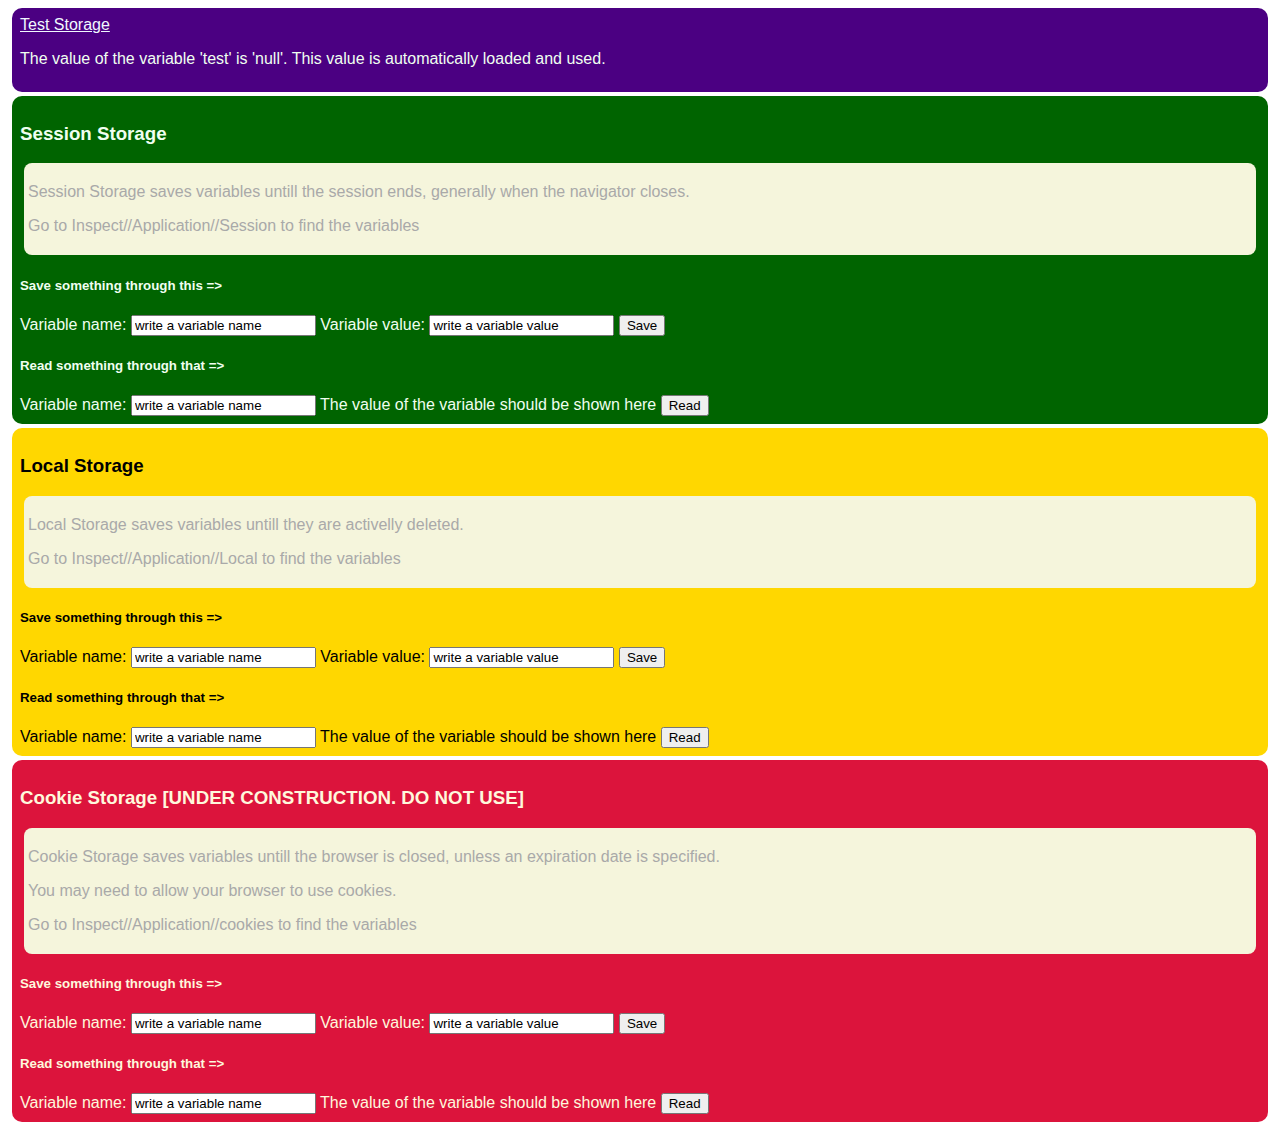
<file: index.html>
<!DOCTYPE html>
<html lang="en">
<head>
    <meta charset="UTF-8">
    <meta name="viewport" content="width=device-width, initial-scale=1.0">
    <title>Document</title>
    <link rel="stylesheet" href="./style.css">
</head>
<body onload="loaded()">
    <div id="area4" class="area">
        <a href="./another.html">Test Storage</a>
        <p id="showValue">Variable value</p>
    </div>
    <div id="area1" class="area">
        <h3>Session Storage</h3>
        <div class="info">
            <p>Session Storage saves variables untill the session ends, generally when the navigator closes.</p>
            <p>Go to Inspect//Application//Session to find the variables</p>
        </div>
        <h5>Save something through this => </h5>
        <label for="sessionSaveKey">Variable name: </label>
        <input id="sessionSaveKey" type="text" value="write a variable name">
        <label for="sessionSaveValue">Variable value: </label>
        <input id="sessionSaveValue" type="text" value="write a variable value">
        <button id="sessionSaveBtn" onclick="sessionSave()">Save</button>
        <h5>Read something through that => </h5>
        <label for="sessionReadKey">Variable name: </label>
        <input id="sessionReadKey" type="text" value="write a variable name">
        <span id="sessionReadValue">The value of the variable should be shown here</span>
        <button id="sessionReadBtn" onclick="sessionRead()">Read</button>
    </div>
        
    <div id="area2" class="area">
        <h3>Local Storage</h3>
        <div class="info">
            <p>Local Storage saves variables untill they are activelly deleted.</p>
            <p>Go to Inspect//Application//Local to find the variables</p>
        </div>
        <h5>Save something through this => </h5>
        <label for="localSaveKey">Variable name: </label>
        <input id="localSaveKey" type="text" value="write a variable name">
        <label for="localSaveValue">Variable value: </label>
        <input id="localSaveValue" type="text" value="write a variable value">
        <button id="localSaveBtn" onclick="localSave()">Save</button>
        <h5>Read something through that => </h5>
        <label for="localReadKey">Variable name: </label>
        <input id="localReadKey" type="text" value="write a variable name">
        <span id="localReadValue">The value of the variable should be shown here</span>
        <button id="localReadBtn" onclick="localRead()">Read</button>
    </div>


    <div id="area3" class="area">
        <h3>Cookie Storage [UNDER CONSTRUCTION. DO NOT USE]</h3>
        <div class="info">
            <p>Cookie Storage saves variables untill the browser is closed, unless an expiration date is specified.</p>
            <p>You may need to allow your browser to use cookies.</p>
            <p>Go to Inspect//Application//cookies to find the variables</p>
        </div>
        <h5>Save something through this => </h5>
        <label for="cookieSaveKey">Variable name: </label>
        <input id="cookieSaveKey" type="text" value="write a variable name">
        <label for="cookieSaveValue">Variable value: </label>
        <input id="cookieSaveValue" type="text" value="write a variable value">
        <button id="cookieSaveBtn" onclick="cookieSave()">Save</button>
        <h5>Read something through that => </h5>
        <label for="cookieReadKey">Variable name: </label>
        <input id="cookieReadKey" type="text" value="write a variable name">
        <span id="cookieReadValue">The value of the variable should be shown here</span>
        <button id="cookieReadBtn" onclick="cookieRead()">Read</button>
    </div>

    <script src="./main.js"></script>
</body>
</html>
</file>
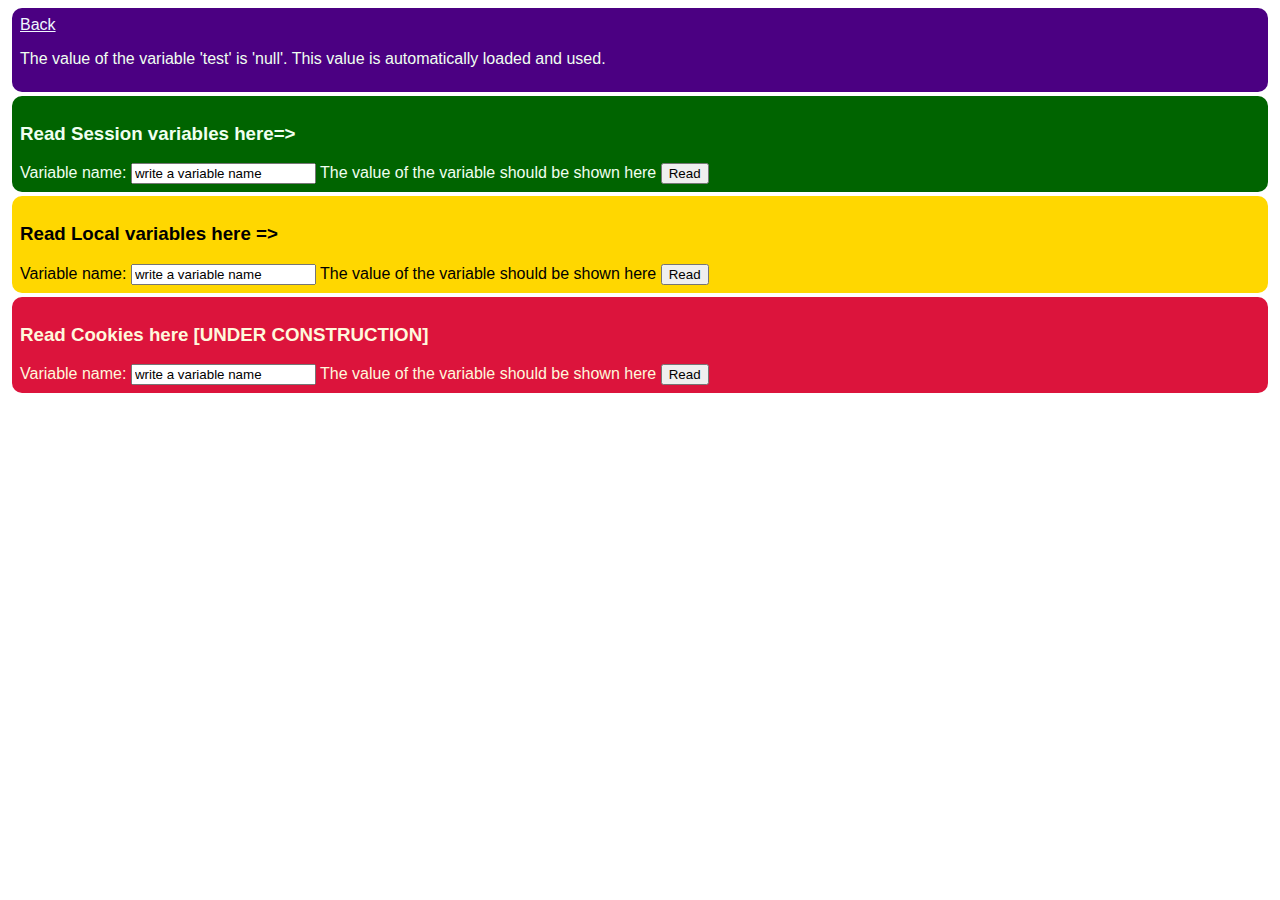
<file: another.html>
<!DOCTYPE html>
<html lang="en">
<head>
    <meta charset="UTF-8">
    <meta name="viewport" content="width=device-width, initial-scale=1.0">
    <title>Document</title>
    <link href="./style.css" rel="stylesheet">
</head>
<body onload="loaded()">
    <div id="area4" class="area">
        <a href="./index.html">Back</a>
        <p id="showValue">Variable value</p>
    </div>
    <div id="area1" class="area">
        <h3>Read Session variables here=> </h3>
        <label for="sessionReadKey">Variable name: </label>
        <input id="sessionReadKey" type="text" value="write a variable name">
        <span id="sessionReadValue">The value of the variable should be shown here</span>
        <button id="sessionReadBtn" onclick="sessionRead()">Read</button>
    </div>
    <div id="area2" class="area">
        <h3>Read Local variables here => </h3>
        <label for="localReadKey">Variable name: </label>
        <input id="localReadKey" type="text" value="write a variable name">
        <span id="localReadValue">The value of the variable should be shown here</span>
        <button id="localReadBtn" onclick="localRead()">Read</button>
    </div>
    <div id="area3" class="area">
        <h3>Read Cookies here [UNDER CONSTRUCTION]</h3>
        <label for="cookieReadKey">Variable name: </label>
        <input id="cookieReadKey" type="text" value="write a variable name">
        <span id="cookieReadValue">The value of the variable should be shown here</span>
        <button id="cookieReadBtn" onclick="cookieRead()">Read</button>
    </div>
    <script src="./main.js"></script>
</body>
</html>
</file>
<file: style.css>
.area{
    border-radius:10px;
    background-color: darkgreen;
    color:honeydew;
    padding:8px;
    margin:4px;
    font-family: 'Trebuchet MS', 'Lucida Sans Unicode', 'Lucida Grande', 'Lucida Sans', Arial, sans-serif;
}

#area2{
    background-color: gold;
    color:black;
}

#area3{
    background-color: crimson;
    color:cornsilk;
}

#area4{
    background-color: indigo;
}
#area4 a {
    color:aliceblue;
}

.info{
    background-color: beige;
    color:darkgray;
    border-radius:8px;
    padding:4px;
    margin:4px;
}
</file>
